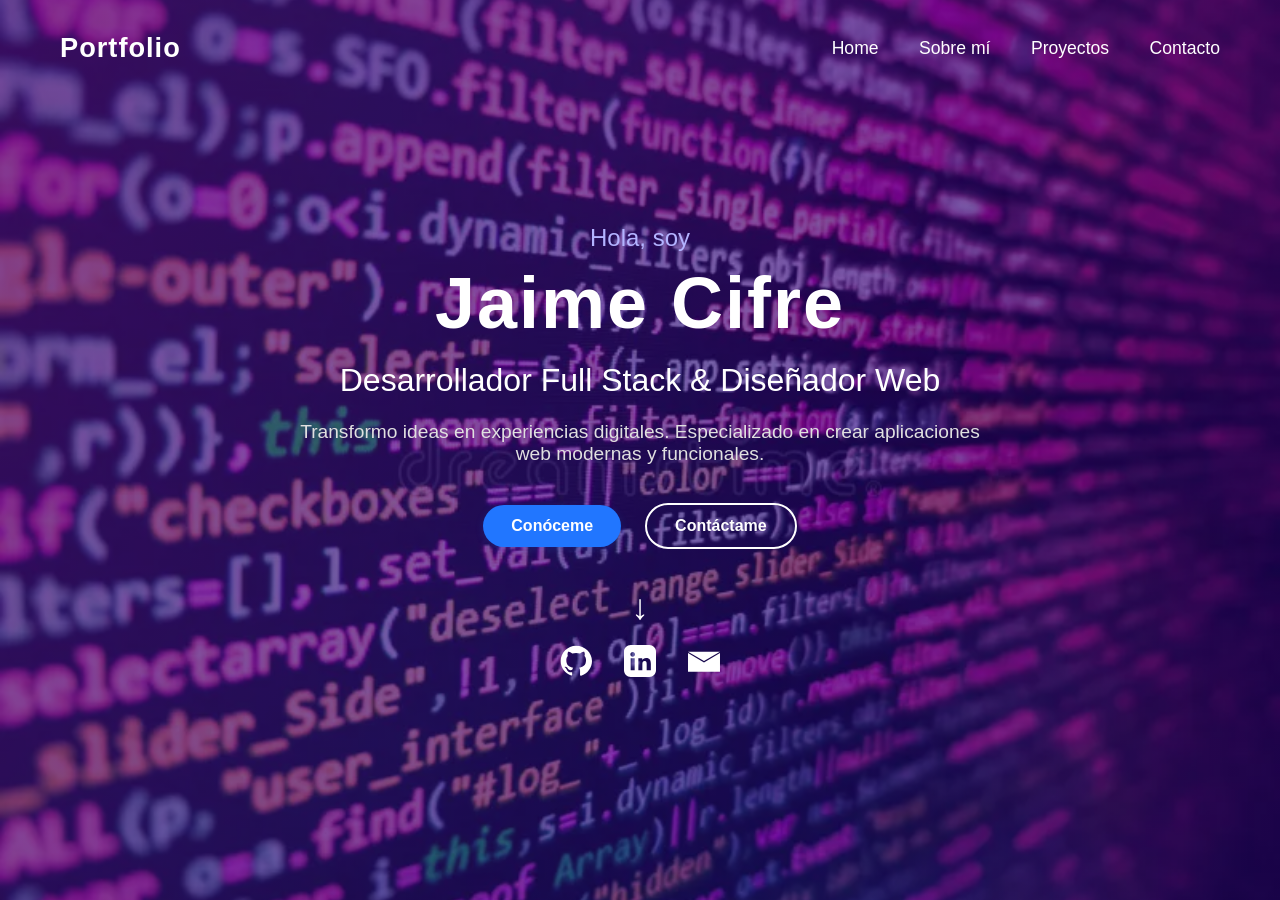
<file: index.html>
<!-- EN este archivo se muestra la página de inicio con los enlacees importantes
    al resto de la aplicación y una animación en una flecha para que simule que 
    flota. Además, he añadido un navbar para navegar entre las secciones.
    El programa está preparado para ser responsive. -->
<!DOCTYPE html>
<html lang="en">
<head>
    <meta charset="UTF-8">
    <meta name="viewport" content="width=device-width, initial-scale=1.0">
    <title>Document</title>
    <link rel="stylesheet" href="css/main.css">
    <link rel="manifest" href="manifest.json">
    <link rel="icon" type="image/png" sizes="192x192" href="img_pwa/imagen1.png">
    <meta name="theme-color" content="#1976d2">
</head>
<body>
    <div class="bg-main">
        <div class="bg-overlay"></div>
        <header>
            <div class="logo">Portfolio</div>
            <button class="nav-toggle" aria-label="Abrir menú" aria-expanded="false" aria-controls="main-nav">
                <span class="hamburger"></span>
            </button>
            <nav id="main-nav" class="nav-menu">
                <a href="#">Home</a>
                <a href="sobre_mi.html">Sobre mí</a>
                <a href="sobre_mi.html#proyectos">Proyectos</a>
                <a href="sobre_mi.html#contacto">Contacto</a>
            </nav>
        </header>
        <main>
            <div class="presentation">
                <div class="hello">Hola, soy</div>
                <div class="name">Jaime Cifre</div>
                <div class="role">Desarrollador Full Stack & Diseñador Web</div>
                <div class="desc">Transformo ideas en experiencias digitales. Especializado en crear aplicaciones web modernas y funcionales.</div>
                <div class="btn-group">
                    <a href="sobre_mi.html" class="btn-main">Conóceme</a>
                    <a href="sobre_mi.html#contacto" class="btn-outline">Contáctame</a>
                </div>
                <div class="arrow">↓</div>
                <div class="socials">
                    <a href="https://github.com/JaimeCifreL" title="GitHub">
                        <svg width="32" height="32" fill="currentColor" viewBox="0 0 24 24"><path d="M12 .5C5.73.5.5 5.73.5 12c0 5.08 3.29 9.39 7.86 10.91.58.11.79-.25.79-.56 0-.28-.01-1.02-.02-2-3.2.7-3.88-1.54-3.88-1.54-.53-1.34-1.3-1.7-1.3-1.7-1.06-.72.08-.71.08-.71 1.17.08 1.78 1.2 1.78 1.2 1.04 1.78 2.73 1.27 3.4.97.11-.75.41-1.27.74-1.56-2.56-.29-5.26-1.28-5.26-5.7 0-1.26.45-2.29 1.19-3.1-.12-.29-.52-1.46.11-3.05 0 0 .98-.31 3.2 1.18a11.1 11.1 0 0 1 2.92-.39c.99 0 1.99.13 2.92.39 2.22-1.49 3.2-1.18 3.2-1.18.63 1.59.23 2.76.11 3.05.74.81 1.19 1.84 1.19 3.1 0 4.43-2.7 5.41-5.27 5.7.42.36.79 1.09.79 2.2 0 1.59-.01 2.87-.01 3.26 0 .31.21.68.8.56C20.71 21.39 24 17.08 24 12c0-6.27-5.23-11.5-12-11.5z"/></svg>
                    </a>
                    <a href="https://www.linkedin.com/in/jaime-cifre-lliteras-b70581376/" title="LinkedIn">
                        <svg width="32" height="32" fill="currentColor" viewBox="0 0 24 24"><path d="M19 0h-14c-2.76 0-5 2.24-5 5v14c0 2.76 2.24 5 5 5h14c2.76 0 5-2.24 5-5v-14c0-2.76-2.24-5-5-5zm-11 19h-3v-9h3v9zm-1.5-10.28c-.97 0-1.75-.79-1.75-1.75s.78-1.75 1.75-1.75 1.75.79 1.75 1.75-.78 1.75-1.75 1.75zm13.5 10.28h-3v-4.5c0-1.08-.02-2.47-1.5-2.47-1.5 0-1.73 1.17-1.73 2.39v4.58h-3v-9h2.89v1.23h.04c.4-.75 1.38-1.54 2.84-1.54 3.04 0 3.6 2 3.6 4.59v4.72z"/></svg>
                    </a>
                    <a href="sobre_mi.html#contacto" title="Email">
                        <svg width="32" height="32" fill="currentColor" viewBox="0 0 24 24"><path d="M12 13.065l-11.99-7.065v14h23.98v-14zm11.99-8.065h-23.98l11.99 7.065z"/></svg>
                    </a>
                </div>
            </div>
        </main>
    </div>
</body>
<script>
    if ('serviceWorker' in navigator) {
        window.addEventListener('load', function() {
            navigator.serviceWorker.register('service-worker.js');
        });
    }
</script>
</body>
</html>
</file>
<file: css/main.css>
/* Mobile Nav Styles (compact) */
.nav-toggle{display:none;background:none;border:none;cursor:pointer;padding:10px;margin-left:auto;z-index:20}
.hamburger{display:block;width:28px;height:3px;background:#fff;border-radius:2px;position:relative;transition:background .2s}
.hamburger::before,.hamburger::after{content:'';position:absolute;left:0;width:28px;height:3px;background:#fff;border-radius:2px;transition:transform .2s,top .2s,bottom .2s}
.hamburger::before{top:-9px}
.hamburger::after{top:9px}

@media(max-width:800px){header nav,.nav-menu{position:absolute;top:100%;right:0;left:0;background:rgba(30,40,90,.98);flex-direction:column;align-items:flex-start;box-shadow:0 4px 24px rgba(30,40,90,.07);padding:0 0 18px 0;display:none;z-index:9999}.nav-menu.open{display:flex}.nav-toggle{display:none !important}header nav a,.nav-menu a{margin:18px 24px 0 24px;font-size:1.15rem;color:#fff;width:100%;text-align:left}header{flex-wrap:wrap;padding:18px 18px 0 18px}}
body{margin:0;padding:0;font-family:'Segoe UI',Arial,sans-serif}

 .bg-main{position:relative;min-height:100vh;background:url('../img/código-fuente-de-programación-equipo-tecnología-moderna-aplicación-codificación-por-desarrollador-programadores-software-en-241804713.webp') center/cover no-repeat}
.bg-overlay{position:absolute;top:0;left:0;width:100%;height:100%;background:linear-gradient(120deg,rgba(80,0,120,.7) 0%,rgba(0,0,120,.5) 100%);z-index:1}
header{position:relative;z-index:2;display:flex;justify-content:space-between;align-items:center;padding:18px 16px 0 16px}
.logo{font-weight:bold;font-size:1.4rem;color:#fff;letter-spacing:1px}
nav a{color:#fff;text-decoration:none;margin:0 18px;font-size:1.1rem;font-weight:500}
nav a:last-child{margin-right:0}
main{position:relative;z-index:2;display:flex;flex-direction:column;align-items:center;justify-content:center;min-height:80vh;text-align:center;padding:0 8px}
.presentation{margin-top:32px}
.presentation .hello{color:#b3b3ff;font-size:1.1rem;margin-bottom:10px}
.presentation .name{color:#fff;font-size:2.2rem;font-weight:bold;margin-bottom:18px;letter-spacing:2px}
.presentation .role{color:#fff;font-size:1.1rem;font-weight:400;margin-bottom:22px}
.presentation .desc{color:#e0e0e0;font-size:1rem;max-width:98vw;margin:0 auto 38px auto}
.btn-group{display:flex;flex-direction:column;gap:14px;margin-bottom:38px;width:100%;align-items:center;justify-content:center}
.btn-main{background:#2176ff;color:#fff;font-size:1rem;padding:12px 28px;border-radius:30px;text-decoration:none;font-weight:600;box-shadow:0 2px 8px rgba(33,118,255,.15);transition:background .2s}
.btn-main:hover{background:#185ec7}
.btn-outline{border:2px solid #fff;color:#fff;font-size:1rem;padding:12px 28px;border-radius:30px;text-decoration:none;font-weight:600;background:transparent;transition:background .2s,color .2s}
.btn-outline:hover{background:#fff;color:#2176ff}
.arrow{margin-bottom:18px;color:#fff;font-size:2.2rem;animation:floatArrow 1.6s ease-in-out infinite alternate;display:inline-block}
@keyframes floatArrow{0%{transform:translateY(0)}100%{transform:translateY(-18px)}}
.socials{display:flex;justify-content:center;gap:24px}
@media(min-width:600px){.presentation .name{font-size:3.2rem}.presentation .role{font-size:1.5rem}.btn-group{flex-direction:row;gap:24px;justify-content:center}main{padding:0 24px}}

@media(min-width:900px){header{padding:32px 60px 0 60px}.logo{font-size:1.7rem}.presentation{margin-top:60px}.presentation .hello{font-size:1.5rem}.presentation .name{font-size:4.5rem}.presentation .role{font-size:2rem}.presentation .desc{font-size:1.2rem;max-width:700px}.socials{gap:32px}}
.socials a{color:#fff;font-size:2rem;text-decoration:none;transition:color .2s}
.socials a:hover{color:#2176ff}
</file>
